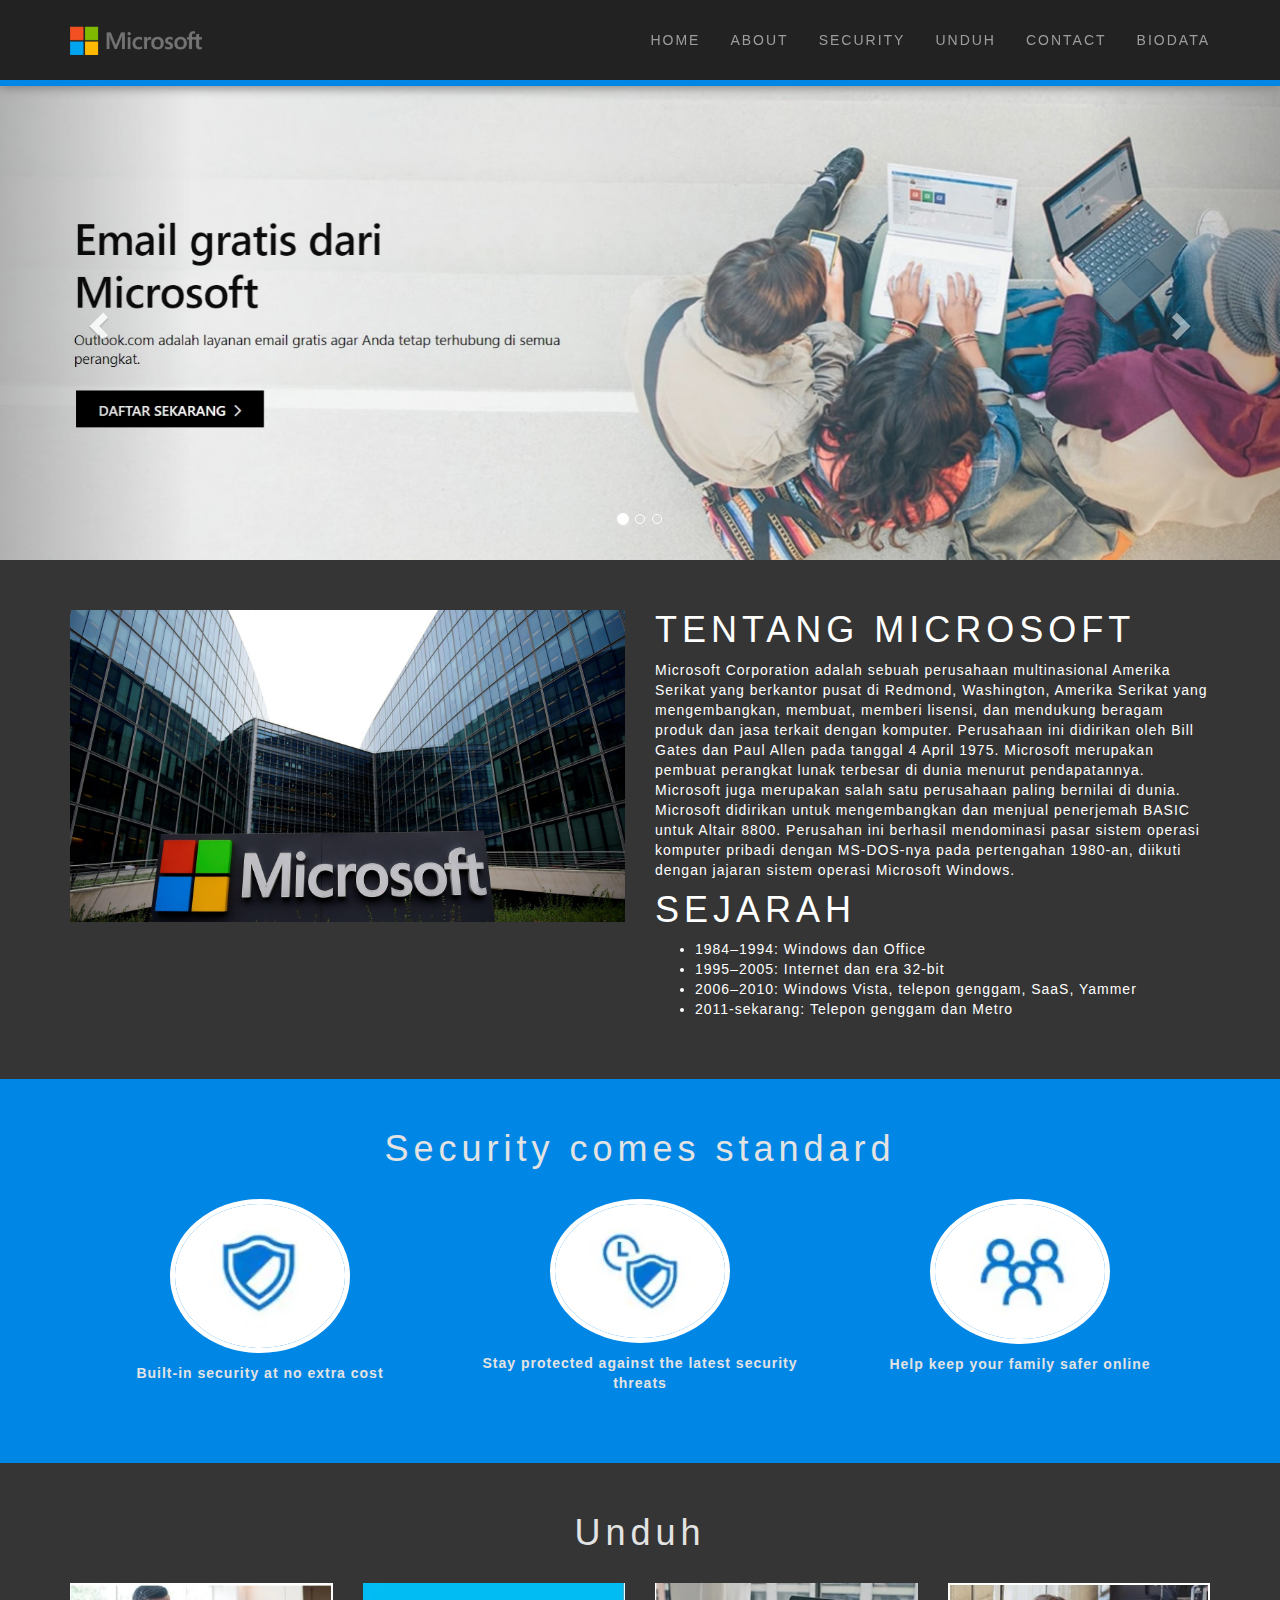
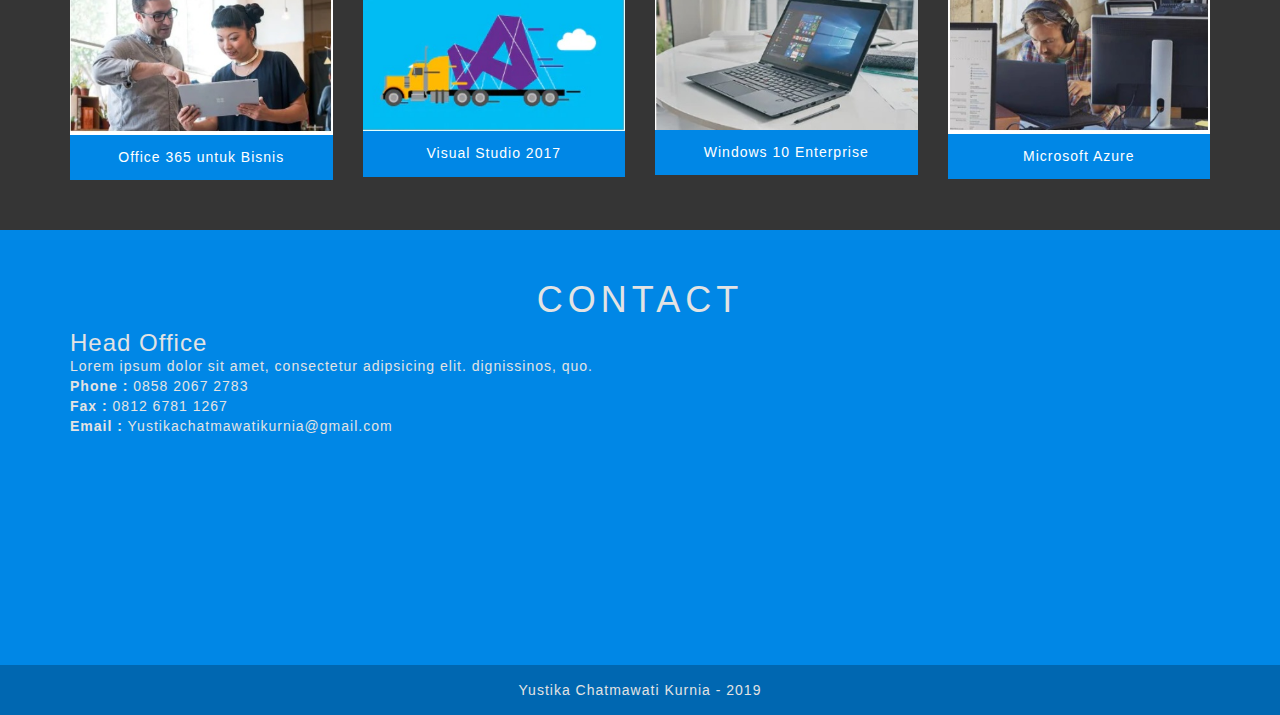
<file: index.html>
<!DOCTYPE html>
<html lang="en">
  <head>
    <meta charset="utf-8">
    <meta http-equiv="X-UA-Compatible" content="IE=edge">
    <meta name="viewport" content="width=device-width, initial-scale=1">
    <!-- The above 3 meta tags *must* come first in the head; any other head content must come *after* these tags -->
    <title>uas pemrograman WEB1</title>

    <!-- Bootstrap -->
    <link rel="icon" href="img/Copy.ico" type="image/x-icon"/>
    <link href="css/bootstrap.min.css" rel="stylesheet">
    <link href="css/custom.css" rel="stylesheet">

    <!-- HTML5 shim and Respond.js for IE8 support of HTML5 elements and media queries -->
    <!-- WARNING: Respond.js doesn't work if you view the page via file:// -->
    <!--[if lt IE 9]>
      <script src="https://oss.maxcdn.com/html5shiv/3.7.3/html5shiv.min.js"></script>
      <script src="https://oss.maxcdn.com/respond/1.4.2/respond.min.js"></script>
    <![endif]-->
  </head>
  <body>
      <header>
            <nav class="navbar navbar-default navbar-inverse navbar-fixed-top">
              <div class="container">
                  <!-- Brand and toggle get grouped for better mobile display -->
                  <div class="navbar-header">
                      <button type="button" class="navbar-toggle collapsed" data-toggle="collapse" data-target="#bs-example-navbar-collapse-1" aria-expanded="false">
                          <span class="sr-only">Toggle navigation</span>
                          <span class="icon-bar"></span>
                          <span class="icon-bar"></span>
                          <span class="icon-bar"></span>
                      </button>
                      <a class="navbar-brand" href="#">
                      <img src="img/logo.png" alt="logo">
                      </a>
                        
                  </div>
                   <!-- Collect the nav links, form, and other content for toggling -->
                  <div class="collapse navbar-collapse" id="bs-example-navbar-collapse-1">
                      <ul class="nav navbar-nav navbar-right">
                          <li><a href="index.html">HOME</a></li>
                          <li><a href="#about">ABOUT</a></li>
                          <li><a href="#security">SECURITY</a></li>
                          <li><a href="#unduh">UNDUH</a></li>
                          <li><a href="#contact">CONTACT</a></li>
                          <li class="nav-item"><a class="nav-link p-3" href="biodata.html">BIODATA</a></li>
                      </ul>
                  </div><!-- /.navbar-collapse -->
              </div><!-- /.container-fluid -->
            </nav>
      </header>

      <div id="carousel-example-generic" class="carousel slide" data-ride="carousel">
          <!-- indicator -->
          <ol class="carousel-indicators">
            <li data-target="#carousel-example-generic" data-slide-to="0" class="active"></li>
            <li data-target="#carousel-example-generic" data-slide-to="1"></li>
            <li data-target="#carousel-example-generic" data-slide-to="2"></li>
          </ol>

          <!-- Wrapper for slides -->
          <div class="carousel-inner" role="listbox">
              <div class="item active">
                  <img src="img/slides/slide6.jpg">
              </div>
              <div class="item">
                  <img src="img/slides/slide9.jpg">
              </div>
              <div class="item">
                  <img src="img/slides/slide8.jpg">
              </div>
          </div>

          <!-- Controls -->
          <a class="left carousel-control" href="#carousel-example-generic" role="button" data-slide="prev">
              <span class="glyphicon glyphicon-chevron-left" aria-hidden="true"></span>
              <span class="sr-only">Previous</span> 
          </a>
          <a class="right carousel-control" href="#carousel-example-generic" role="button" data-slide="next">
              <span class="glyphicon glyphicon-chevron-right" aria-hidden="true"></span>
              <span class="sr-only">Next</span> 
          </a>
      </div>

      <div id="about">
          <div class="container">
              <div class="row">
                  <div class="col-lg-6">
                      <!-- <img class="img-fluid rounded" src="http://placegold.it/700x450" alt=""> -->
                      <img class="img-fluid img-responsive" src="img/tentang.jpg" alt="">
                  </div>

                  <div class="col-lg-6">
                      <h1 class="title">TENTANG MICROSOFT</h1>
                      <p>Microsoft Corporation adalah sebuah perusahaan multinasional Amerika Serikat yang berkantor pusat di Redmond, Washington, Amerika Serikat yang mengembangkan, membuat, memberi lisensi, dan mendukung beragam produk dan jasa terkait dengan komputer. Perusahaan ini didirikan oleh Bill Gates dan Paul Allen pada tanggal 4 April 1975. Microsoft merupakan pembuat perangkat lunak terbesar di dunia menurut pendapatannya. Microsoft juga merupakan salah satu perusahaan paling bernilai di dunia. Microsoft didirikan untuk mengembangkan dan menjual penerjemah BASIC untuk Altair 8800. Perusahan ini berhasil mendominasi pasar sistem operasi komputer pribadi dengan MS-DOS-nya pada pertengahan 1980-an, diikuti dengan jajaran sistem operasi Microsoft Windows.</p>
                      <h1 class="title">SEJARAH</h1>
                      <ul>
                          <li>1984–1994: Windows dan Office</li>
                          <li>1995–2005: Internet dan era 32-bit</li>
                          <li>2006–2010: Windows Vista, telepon genggam, SaaS, Yammer</li>
                          <li>2011-sekarang: Telepon genggam dan Metro</li>
                      </ul>
                  </div>
              </div>
          </div>
      </div>

      <div id="security">
          <div class="container">
              <h1 class="title text-center color-white">Security comes standard</h1><br>
              <div class="col-lg-4">
                  <img class="img-responsive img-circle img-center" src="img/security/unit2.jpg" alt="security">
                  <div class="security-name">
                      <p class="text-center"><strong>Built-in security at no extra cost</strong></p>
                    
                  </div>
              </div>
              <div class="col-lg-4">
                  <img class="img-responsive img-circle img-center" src="img/security/unit1.jpg" alt="security">
                  <div class="security-name">
                      <p class="text-center"><strong>Stay protected against the latest security threats</strong></p>
                    
                  </div>
              </div>
              <div class="col-lg-4">
                  <img class="img-responsive img-circle img-center" src="img/security/unit3.jpg" alt="security">
                  <div class="security-name">
                      <p class="text-center"><strong>Help keep your family safer online</strong></p>
                  </div>
              </div>
          </div>
      </div>

      <div id="unduh">
          <div class="container">
              <h1 class="title text-center color-white">Unduh</h1><br>

              <div class="row">
                  <div class="col-lg-3 col-sm-6 box-unduh">
                    <a href="#"><img class="img-responsive img-center" src="img/unduh/Untitled.jpg" alt="unduh"></a>
                    <div class="unduh-title">
                        <h3 class="text-center">Office 365 untuk Bisnis</h3>
                    </div>
                  </div>
                  <div class="col-lg-3 col-sm-6 box-unduh">
                    <a href="#"><img class="img-responsive img-center" src="img/unduh/Untitled1.jpg" alt="unduh"></a>
                    <div class="unduh-title">
                        <h3 class="text-center">Visual Studio 2017</h3>
                    </div>
                  </div>
                  <div class="col-lg-3 col-sm-6 box-unduh">
                    <a href="#"><img class="img-responsive img-center" src="img/unduh/Untitled2.jpg" alt="unduh"></a>
                    <div class="unduh-title">
                        <h3 class="text-center">Windows 10 Enterprise</h3>
                    </div>
                  </div>
                  <div class="col-lg-3 col-sm-6 box-unduh">
                    <a href="#"><img class="img-responsive img-center" src="img/unduh/Untitled3.jpg" alt="unduh"></a>
                    <div class="unduh-title">
                        <h3 class="text-center">Microsoft Azure</h3>
                    </div>
                  </div>
              </div>
          </div>
      </div>

      <div id="contact">
          <div class="container">
              <h1 class="title text-center">CONTACT</h1>

              <div class="row">
                  <div class="col-md-6">
                    <h3>Head Office</h3>
                    <p>Lorem ipsum dolor sit amet, consectetur adipsicing elit. dignissinos, quo. <br>
                      <strong>Phone :</strong> 0858 2067 2783 <br>
                      <strong>Fax   :</strong> 0812 6781 1267 <br>
                      <strong>Email :</strong> Yustikachatmawatikurnia@gmail.com
                    </p>
                  </div>
                  <!-- <h3>Head Office</h3> -->

                  <div class="col-md-6">
                      <iframe src="https://www.google.com/maps/place/Redmond,+Washington,+Amerika+Serikat/@47.672049,-122.1706612,12z/data=!3m1!4b1!4m5!3m4!1s0x54900cad2000ee23:0x5e0390eac5d804f2!8m2!3d47.6739881!4d-122.121512" width="500px"height="280" frameborder="0" style="border:0" allowfullscreen=""></iframe>
                  </div>
              </div>
          </div>
      </div>

      <footer>
          <div class="container">
              <div class="text-center">Yustika Chatmawati Kurnia - 2019</div>
          </div>
      </footer>
    <!-- jQuery (necessary for Bootstrap's JavaScript plugins) -->
    <script src="js/jquery.js"></script>
    <!-- Include all compiled plugins (below), or include individual files as needed -->
    <script src="js/bootstrap.min.js"></script>
  </body>
</html>
</file>
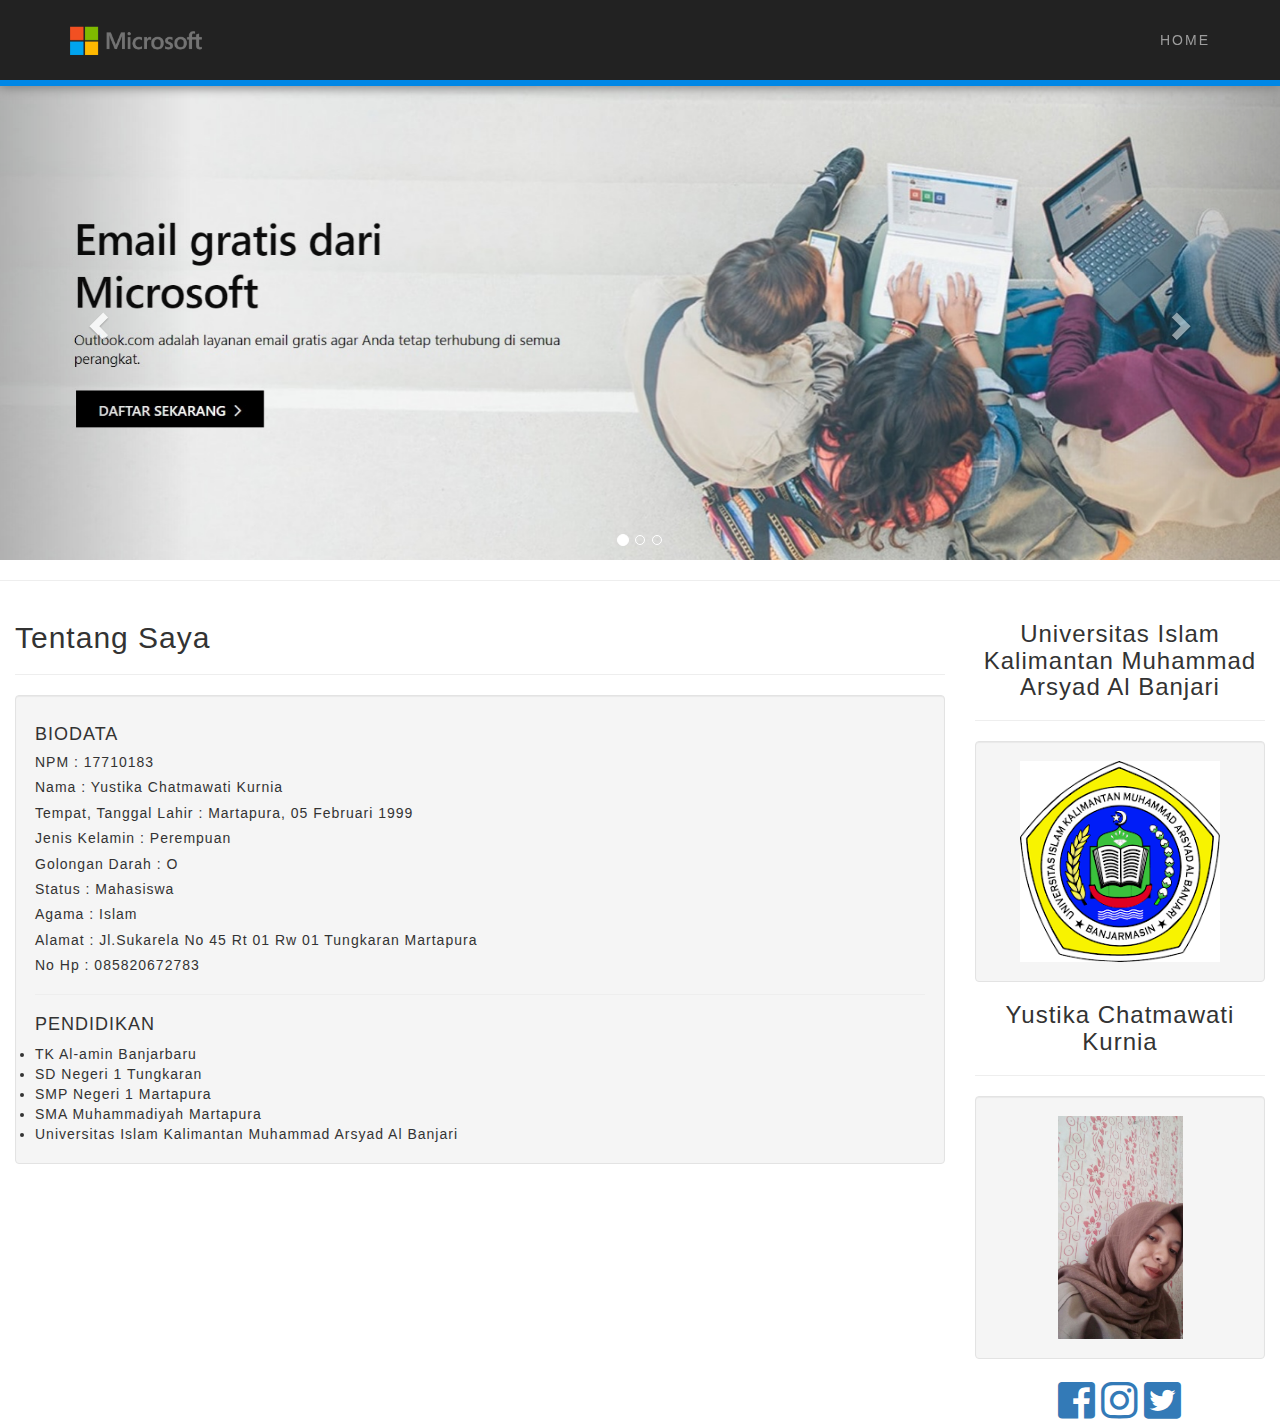
<file: biodata.html>
<!DOCTYPE html>
<html lang="en">
<head>
	<meta charset="UTF-8">
	<title>uas pemrograman WEB1</title>
	<link href="css/site.css" rel="stylesheet">
	<link href="css/bootstrap.min.css" rel="stylesheet">
	<link href="css/custom.css" rel="stylesheet">
	<link rel="stylesheet" href="fontawesome/css/all.css">
	<link rel="icon" href="img/Copy.ico" type="image/x-icon"/>
</head>
<body>
	<header>
        <nav class="navbar navbar-default navbar-inverse navbar-fixed-top">
            <div class="container">
                <!-- Brand and toggle get grouped for better mobile display -->
                <div class="navbar-header">
                    <button type="button" class="navbar-toggle collapsed" data-toggle="collapse" data-target="#bs-example-navbar-collapse-1"
                        aria-expanded="false">
                        <span class="sr-only">Toggle navigation</span>
                        <span class="icon-bar"></span>
                        <span class="icon-bar"></span>
                        <span class="icon-bar"></span>
                    </button>
                    <a class="navbar-brand" href="#">
                        <img src="img/logo.png" alt="logo">
                    </a>

                </div>
                <!-- Collect the nav links, form, and other content for toggling -->
                <div class="collapse navbar-collapse" id="bs-example-navbar-collapse-1">
                    <ul class="nav navbar-nav navbar-right ml-auto">
                        <li><a href="index.html">HOME</a></li>
                    </ul>
                </div><!-- /.navbar-collapse -->
            </div><!-- /.container-fluid -->
        </nav>
    </header>
    <div id="carousel-example-generic" class="carousel slide" data-ride="carousel">
        <!-- indicator -->
        <ol class="carousel-indicators">
            <li data-target="#carousel-example-generic" data-slide-to="0" class="active"></li>
            <li data-target="#carousel-example-generic" data-slide-to="1"></li>
            <li data-target="#carousel-example-generic" data-slide-to="2"></li>
        </ol>

        <!-- Wrapper for slides -->
        <div class="carousel-inner" role="listbox">
            <div class="item active">
                <img src="img/slides/slide6.jpg">
            </div>
            <div class="item">
                <img src="img/slides/slide9.jpg">
            </div>
            <div class="item">
                <img src="img/slides/slide8.jpg">
            </div>
            <!-- Controls -->
            <a class="left carousel-control" href="#carousel-example-generic" role="button" data-slide="prev">
                <span class="glyphicon glyphicon-chevron-left" aria-hidden="true"></span>
                <span class="sr-only">Previous</span>
            </a>
            <a class="right carousel-control" href="#carousel-example-generic" role="button" data-slide="next">
                <span class="glyphicon glyphicon-chevron-right" aria-hidden="true"></span>
                <span class="sr-only">Next</span>
            </a>
        </div>
     
      	<hr />       
		<div class="col-sm-9" id="biodata">
			 <h2>Tentang Saya</h2>
			 <hr/>
			 <div class="well">
			 	<h4> BIODATA</h4>
			 		<h5>NPM						: 17710183</h5>
			 		<h5>Nama 					: Yustika Chatmawati Kurnia</H5>
			 		<h5>Tempat, Tanggal Lahir	: Martapura, 05 Februari 1999</h5>
			 		<h5>Jenis Kelamin 			: Perempuan</h5>
			 		<h5>Golongan Darah 			: O</h5>
			 		<h5>Status 					: Mahasiswa</h5>
			 		<h5>Agama					: Islam</h5>
			 		<h5>Alamat					: Jl.Sukarela No 45 Rt 01 Rw 01 Tungkaran Martapura</h5>
			 		<h5>No Hp					: 085820672783</h5>
			 		<hr/>
			 		<h4> PENDIDIKAN</h4>
			 		<li> TK Al-amin Banjarbaru</li>
			 		<li> SD Negeri 1 Tungkaran</li>
			 		<li> SMP Negeri 1 Martapura</li>
			 		<li> SMA Muhammadiyah Martapura</li>
			 		<li> Universitas Islam Kalimantan Muhammad Arsyad Al Banjari</li>

			 </div>
		</div>

		<div class="col-sm-3">
			<div class="sidebar"><br>
				<center>
					<h3>Universitas Islam Kalimantan Muhammad Arsyad Al Banjari </h3>
					<hr/>
					<div class="well">
						<img class="img" src="img/logo uniska.png" width="80%">
					</div>
				</center>
			</div>
			<div>
				<center>
					<h3>Yustika Chatmawati Kurnia</h3>
					<hr />
					<div class="well">
						<img class="img" src="img/IMG-20181030-WA0002.jpg" width="50%">
					</div>
					<div>
						<a href="https://web.facebook.com" class="text-white mr-4">
							<i class="fab fa-facebook-square fa-3x"></i>
						</a>
						<a href="=https://www.instagram.com" class="text-white mr-4">
							<i class="fab fa-instagram fa-3x"></i>
						</a>
						<a href="https://www.twitter.com" class="text-white mr-4">
							<i class="fab fa-twitter-square fa-3x"></i>
						</a>
					</div>
				</center>
			</div>
		</div>
		<script type="js/jquery.js"></script>
	 	<script type="js/bootstrap.min.js"></script>
</body>
</html>
</file>
<file: css/custom.css>
*{
	font-weight: 200;
	letter-spacing: 1px;
}

body {
	padding-top: 80px;
}

h3 {
	margin: 0;
}

.color-white {
	color:#e3e3e3;
}

.img-center {
	margin: 0 auto;
}
.navbar{
	min-height: 80px;
	border-radius: 0;
	margin-bottom: 0;
	border-bottom: solid 6px #0087e6;
	box-shadow: 0 2px 10px 0 #818181;
}

.navbar-brand {
	padding: 0 15px;
	height: 80px;
	line-height: 80px;
}

.navbar-brand>img {
	margin-top: 10px;
	max-width: 150px;

}

.navbar-toggle {
	margin-top: 23px;
	padding: 9px 10px !important;
}

@media (min-width: 768px) {
	.navbar-nav > li > a {
	padding-top: 26.5px;
	padding-bottom: 26.5px;
	line-height: 27px;
	font-weight: 400;
	letter-spacing: 2px;
	}
}


h1.title {
	font-size: 2.5em
	font-weight: 300;
	margin : 0;
	margin-bottom: 10px;
	letter-spacing: 5px;
}

#about {
	background:#353535;
	color : #fff;
}

#about img, #unduh img {
	width: 200%;
}


#about, #security, #unduh, #contact {
	padding: 50px 0;
}

#security {
	background: #0087e6;
	

}
#security img {
	width: 180px;
	border: solid 5px #fff;

}

.security-name {
	padding: 10px;
	color: #e3e3e3;
}

#unduh {
	background: #353535;
}

.unduh-title{
	padding: 15px;
	background: #0087e6;
	height: 100%
}

.unduh-title h3{
	font-size: 1em;
	color:#fff;
}

.unduh h1{
	font-size: 1em;
	color:#fff;
}

#contact {
	color: #e3e3e3;
	background: #0087e6;
}

footer {
	padding:15px 0;
	background: #0067b1;
	color: #e3e3e3;
	font-weight: 500;
}


@media only screen and (max-width : 640px) {
	.box-unduh{
		margin-bottom: 20px;
	}

	#about img {
		margin-bottom: 30px;
	}

	#about, #definisi, #unduh, #contact {
	padding: 30px 0;

	}

	#contact {
		text-align: center ;
	}
}
</file>
<file: css/site.css>
.content {
			margin-top: 10px;
		}
.form-group {
 margin-bottom: 15px;
}
.form-group a{
 font-weight:bold;
 }
.form-group a:hover{
 text-transform:none;
 text-decoration:none;
 }
.form-group .left {
 float: left;
}
.form-group .right {
 float: right;
}
#navbarright { text-align:right; margin-top:4px;}
#navbar{ width:100%; background:none; color:#fff;  position:absolute; clear:both; top:4px;}
.dropDownMenu,
.dropDownMenu ul {
	list-style: none;
	margin: 0;
	padding: 0;
}
.dropDownMenu li {
	position: relative; 
 
	 
}
.dropDownMenu a {
	padding: 10px 20px;
	display: block;
	text-decoration: none;
	color:#d6d6d6;
}
.dropDownMenu a:hover {
	color:#fff;
	text-decoration:none;
}


/* Level 1 Drop Down Menu */
.dropDownMenu > li {
	display: inline-block;
	vertical-align: top;
	margin-left: -4px; /* solve the 4 pixels spacing between list-items */
}
.dropDownMenu > li:first-child {
	margin-left: 0;
}
.dropDownMenu > li > a {}
.dropDownMenu > li > a:hover {  background-color:#35537F; }
/* Level 2 */
.dropDownMenu > li > ul {
	text-align: left;
	min-width:200px;
	width: auto; /* change auto value with 200px if you want a bigger menu */
	display: none;
	background: #35537F;
	position: absolute;
	top: 100%;
	left: 0;
	 border-radius:3px;
	z-index: 9999999; /* if you have YouTube iframes, is good to have a bigger z-index so the video can appear above the video */
}
.dropDownMenu > li:hover > ul {
	display: block;
}
.dropDownMenu ul li a {}
.dropDownMenu ul li a:hover {
	background: #3553A1;	
	border-bottom:1px dotted #6b6b6b;
	}
/* Level 3 */
.dropDownMenu > li > ul > li > ul {
	min-width: 200px; /* change auto value with 200px if you want a bigger menu */
	text-align: left;
	display: none;
	background: #35537F;
	position: absolute;
	left: 100%;
	top: 0;
	 border-radius:3px; ;
	z-index: 9999999;
}
.dropDownMenu > li > ul > li:hover > ul {
	display: block;
}
.dropDownMenu ul ul li {}
.dropDownMenu ul ul li a {}
.dropDownMenu ul ul li a:hover {}
</file>
